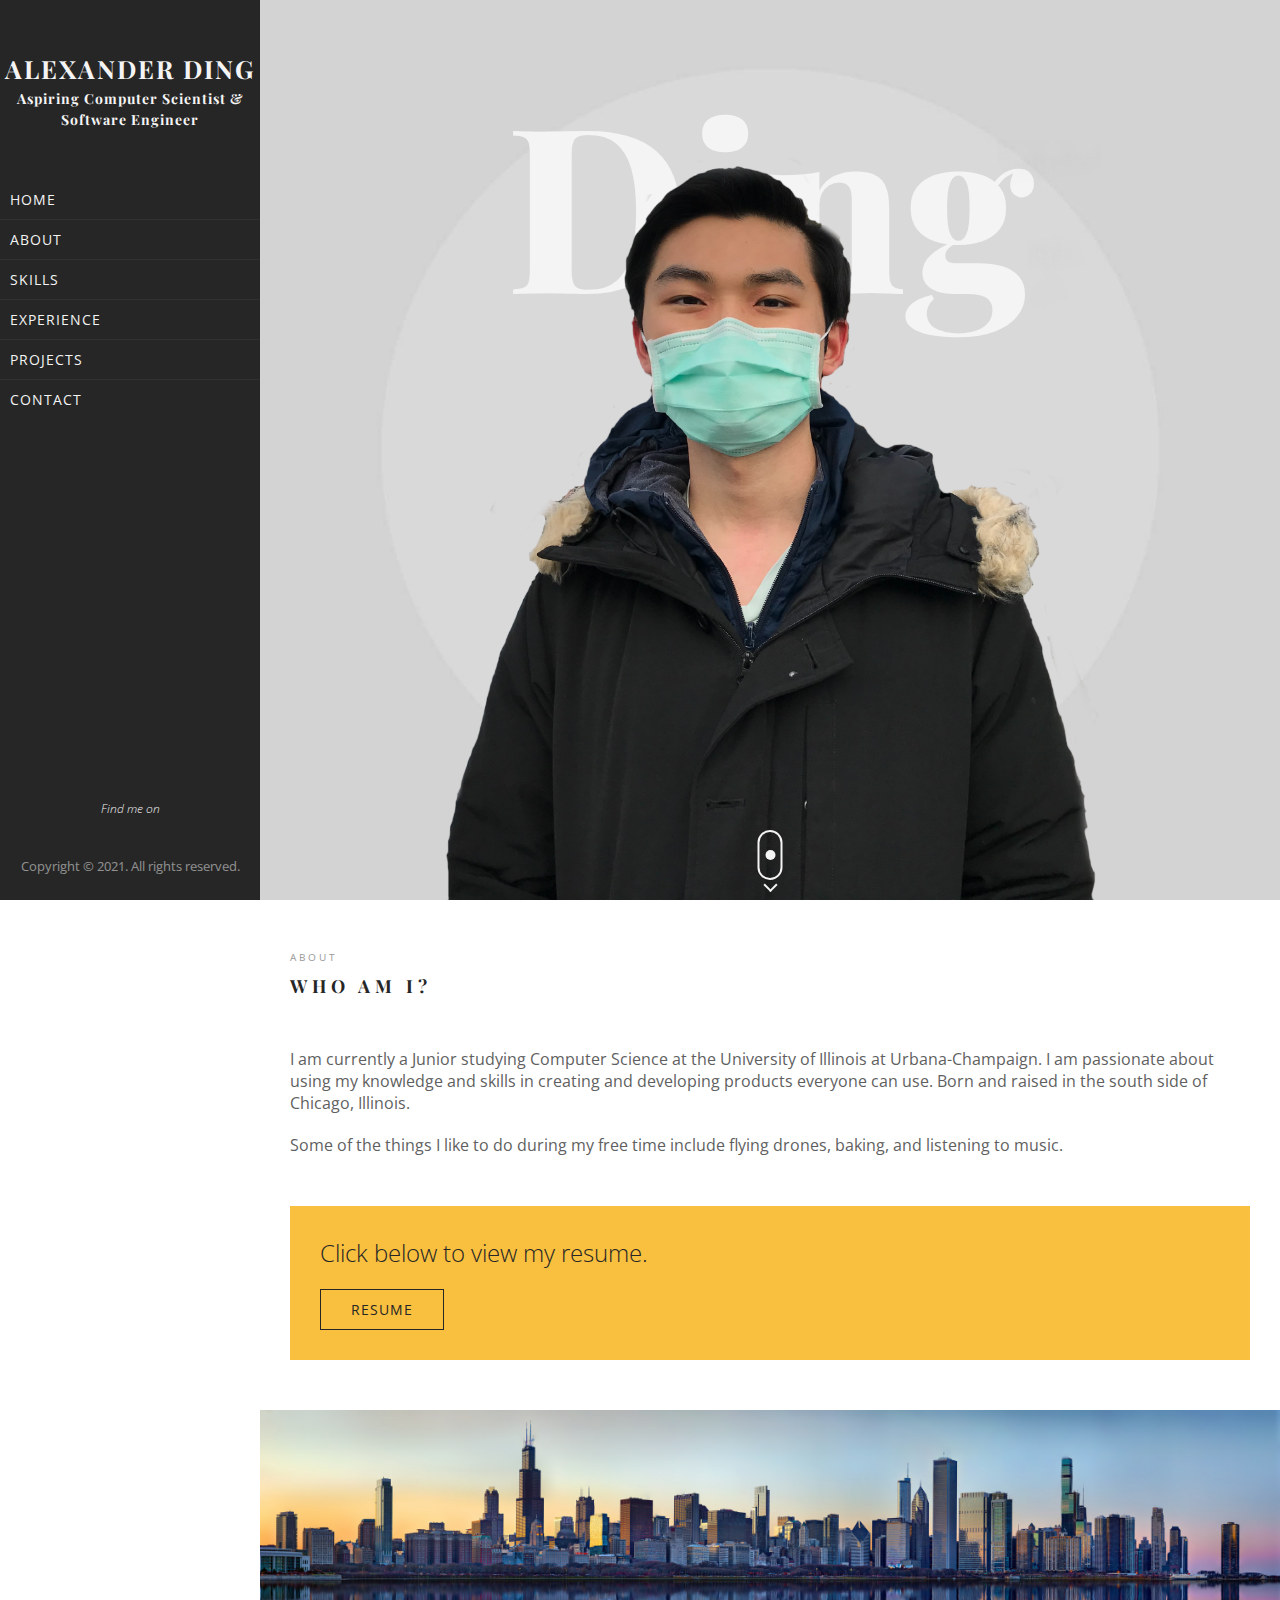
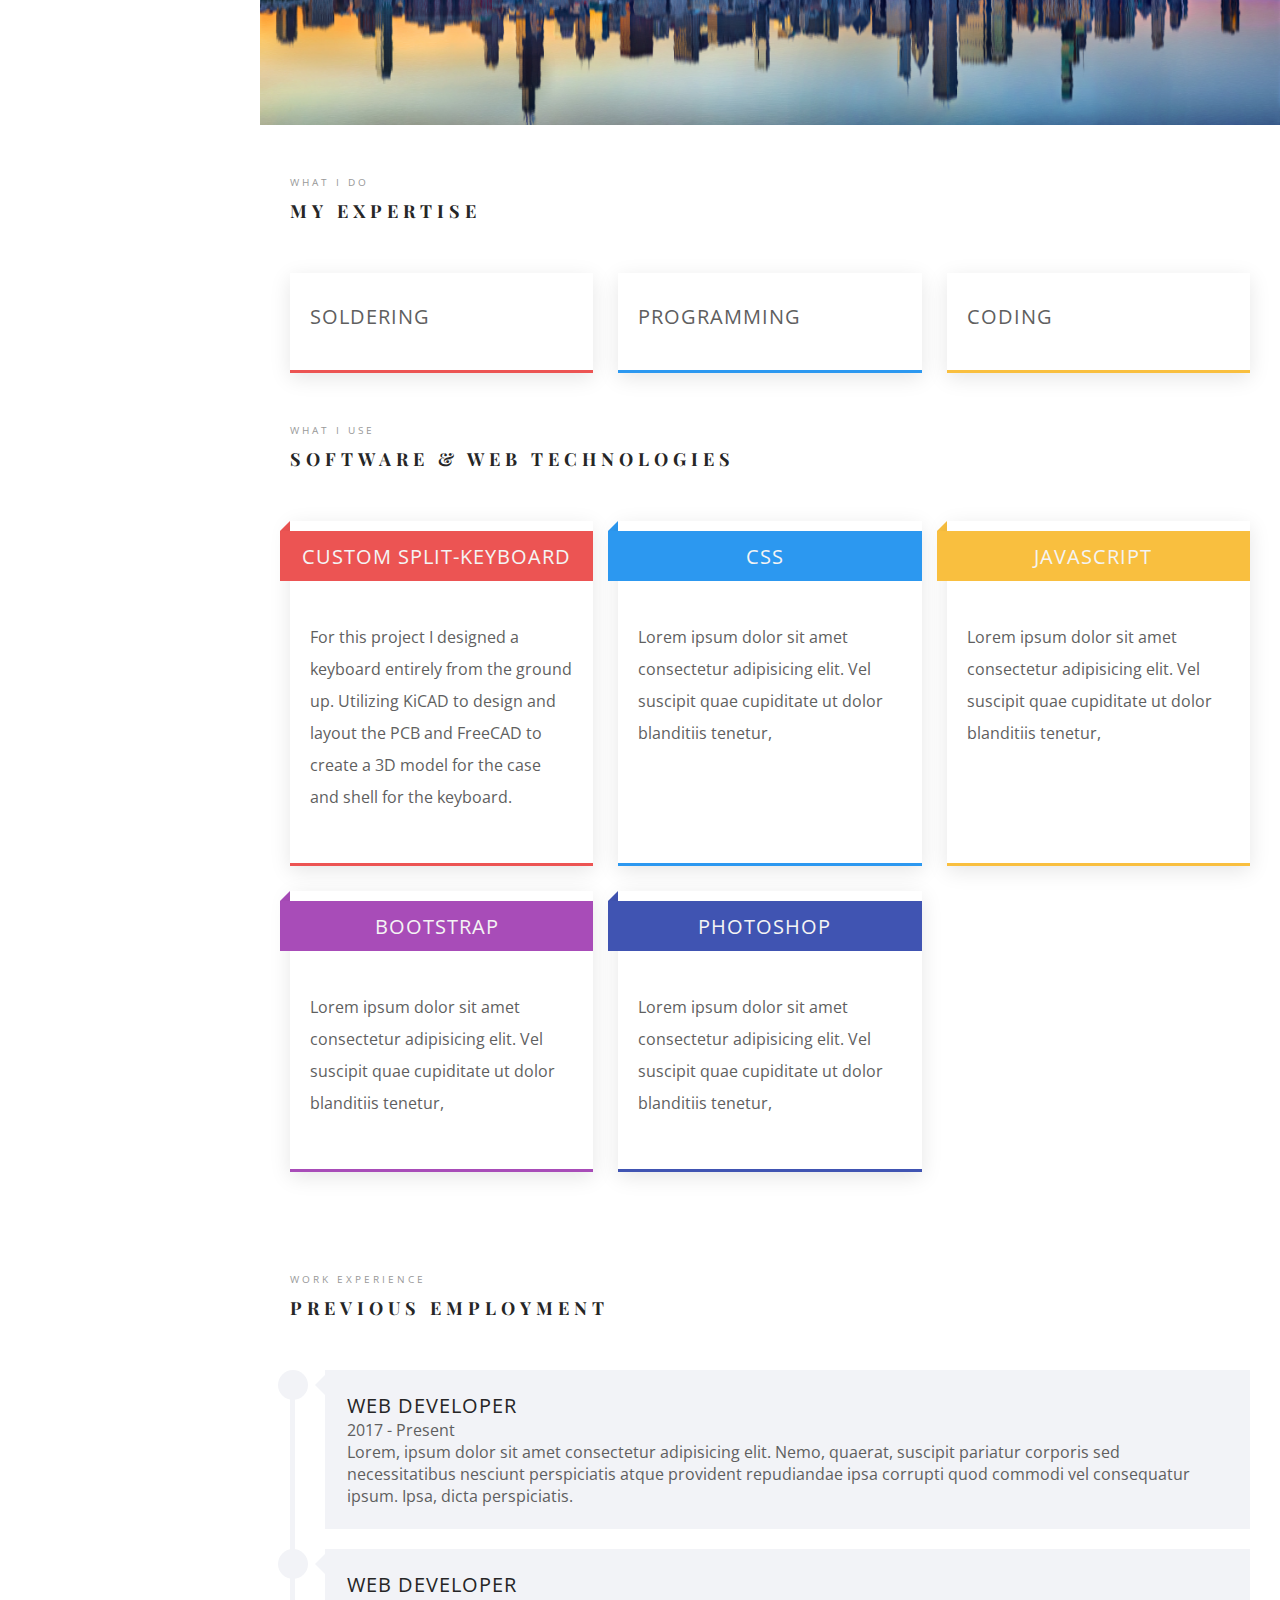
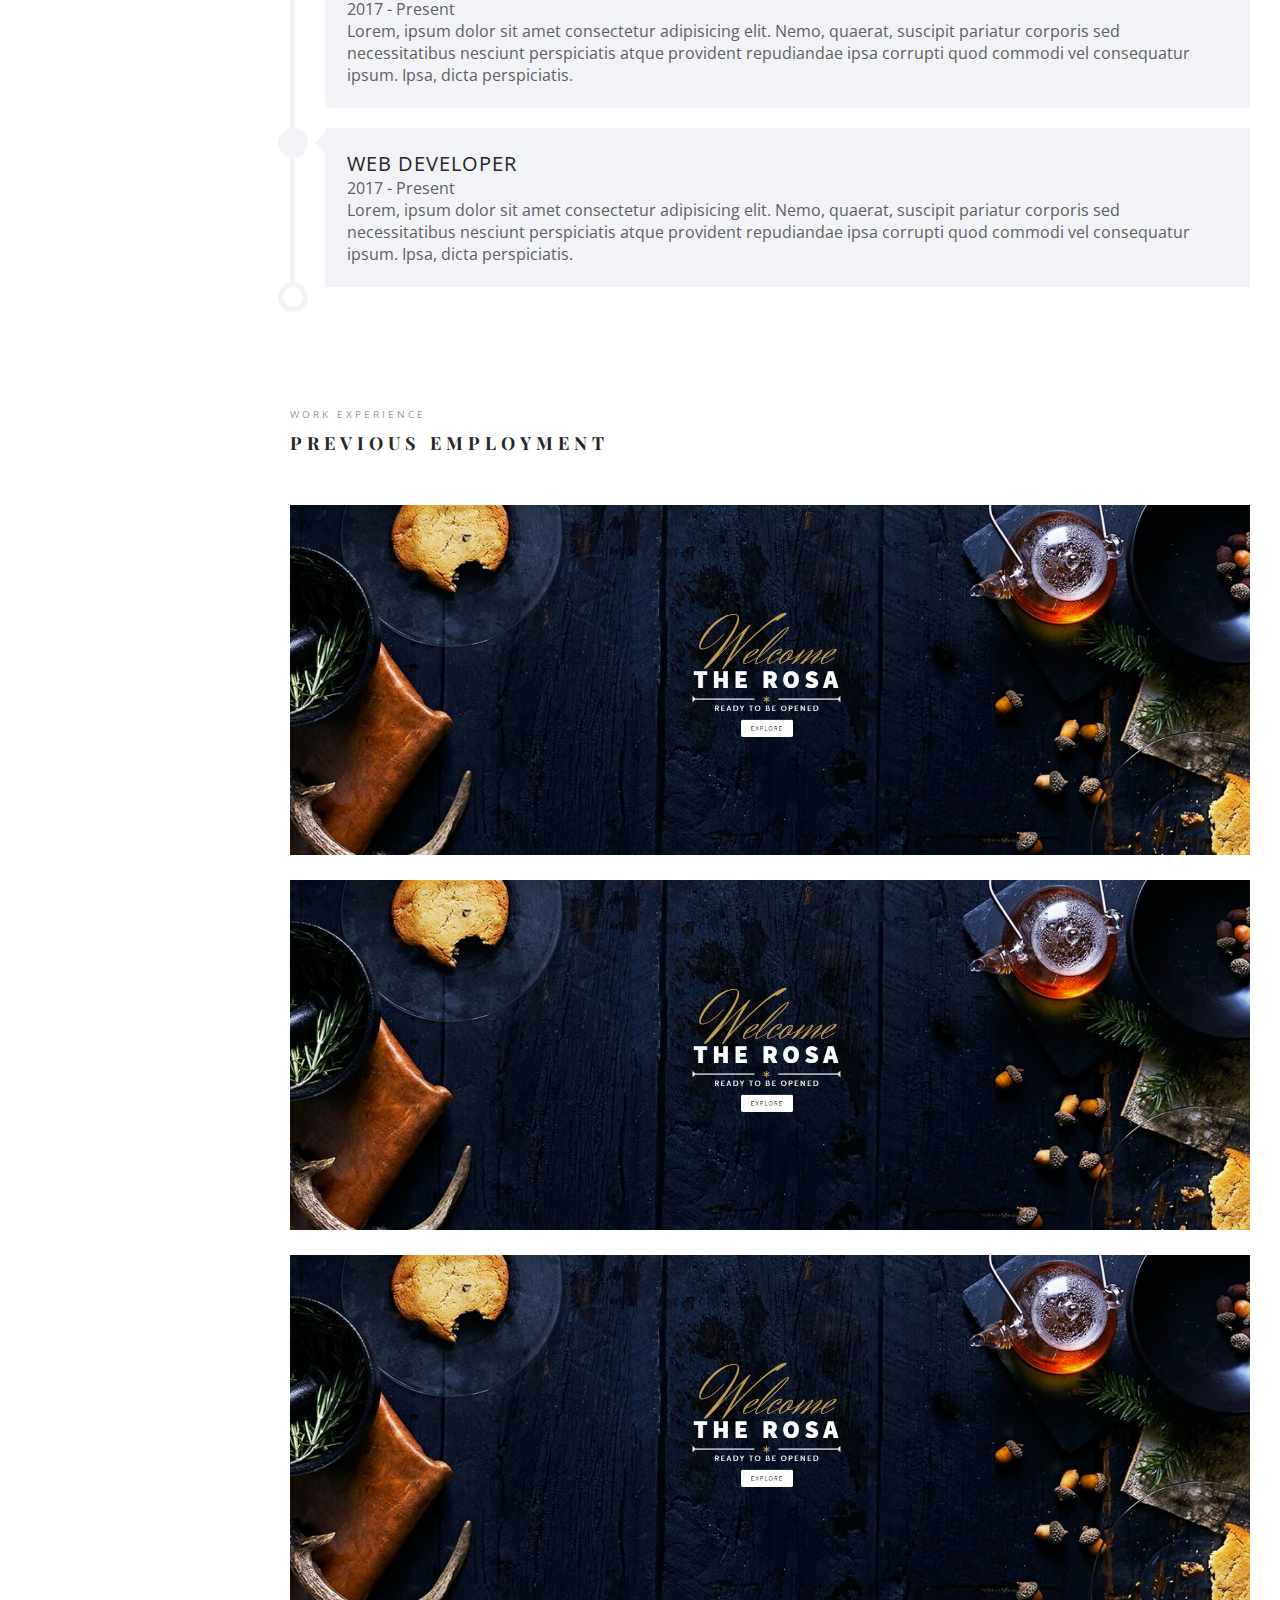
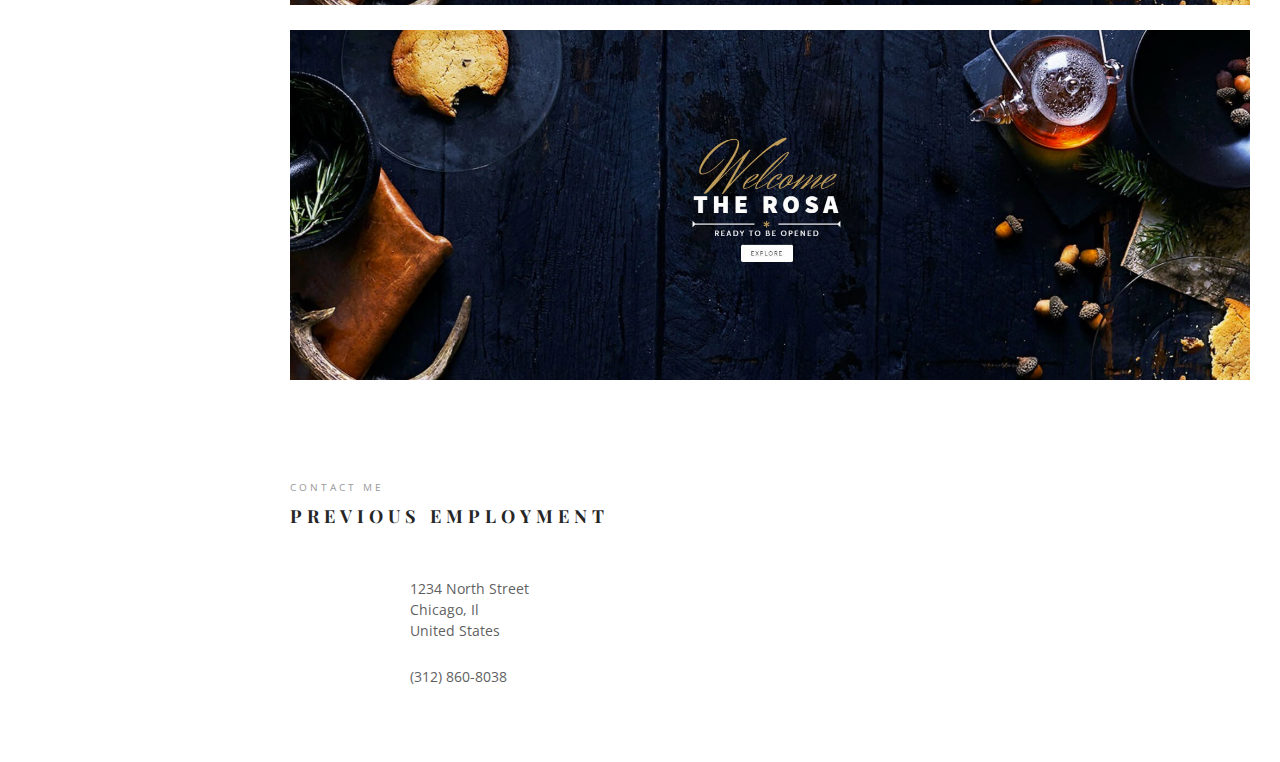
<file: index.html>
<!DOCTYPE html>
<html lang="en">
<head>
    <meta charset="UTF-8" />
    <meta name="viewport" content="width=device-width, user-scalable=no, initial-scale=1.0, maximum-scale=1.0, minimum-scale=1.0" />
    <meta http-equiv="X-UA-Compatible" content="ie=edge" />
    <title> Alex Ding | Portfolio</title>
    <!--Import fonts-->
    <link href="https://fonts.googleapis.com/css2?family=Open+Sans:wght@300;400&family=Playfair+Display:wght@400;600&display=swap" rel="stylesheet" />
    <!--Import icons-->
    <link rel="stylesheet" href="https://code.ionicframework.com/ionicons/2.0.1/css/ionicons.min.css" />
    <link rel="stylesheet" href="styles.css" />
</head>

<body>
 
<div class="hamburger-menu">
    <i class="ion-navicon open"></i>
    <i class="ion-android-close close"></i>
</div>

<nav class="nav">
    <div class="intro">
        <h1 class="intro-heading">Alexander Ding</h1>
        <h2 class="intro-subhead">Aspiring Computer Scientist & Software Engineer</h2>
    </div>

    <ul class="nav-list">
        <li class="nav-item">
            <a href="index.html" class="nav-link">Home</a>
        </li>
        <li class="nav-item">
            <a href="#about" class="nav-link">About</a>
        </li>
        <li class="nav-item">
            <a href="#skills" class="nav-link">Skills</a>
        </li>
        <li class="nav-item">
            <a href="#experience" class="nav-link">Experience</a>
        </li>
        <li class="nav-item">
            <a href="#portfolio" class="nav-link">Projects</a>
        </li>
        <li class="nav-item">
            <a href="#contact" class="nav-link">Contact</a>
        </li>
    </ul>

    <div class="social-media-wrapper">
        <span>Find me on</span>
        <div class="social-media">
            <a href="https://github.com/HotlineDing" class="sm-link"><i class="ion-social-github"></i></a>
            <a href="https://www.linkedin.com/in/alexander-ding-3983961a1/" class="sm-link"><i class="ion-social-linkedin"></i></a>
        </div>
    </div>

    <div class="copyright-notice">
        <p>Copyright &copy; 2021. All rights reserved.</p>
    </div>
</nav>

<main class="main">
    <section class="hero">
        <h5 class="name-heading">Ding</h5>
        <img src="./images/better-cutout2.png" alt="" class="hero-person-image">
        <a href="#about" class="scroll-down">
            <div class="mouse">
                <span></span>
            </div>
            <div class="arrow">
                <span></span>
            </div>
        </a>
    </section>

    

    <section class="about-me" id="about">
        <div class="container">
            <div class="heading-group">
                <span class="section-head-small">
                    About
                </span>
                <h5 class="section-head-large">
                    Who am I?
                </h5>
            </div>
            <div class="about-me-intro">
                <div class="intro-description">
                    <p> 
                        <!-- <span>
                            Hello! I'm Alexander Ding.
                        </span> -->
                        I am currently a Junior studying Computer Science at the University of Illinois at Urbana-Champaign.  I am passionate about using my knowledge and skills in creating and developing products everyone can use.  Born and raised in the south side of Chicago, Illinois.
                    </p>
                    <p>
                        Some of the things I like to do during my free time include flying drones, baking, and listening to music.
                    </p>
                </div>
                <div class="call-to-action">
                    <p>
                       Click below to view my resume.
                    </p>
                    <a href="Resume.pdf" class="btn cta-btn" target="_blank">Resume</a>
                </div>
            </div>
        </div>
    </section>

    <section class="motto">
        <div class="container">
            <!-- <div class="quote-wrapper">
                <blockquote class="quote">Do or Die.</blockquote>
                <cite class="quote-by">~ Chris Hansen</cite>
            </div> -->
        </div>
    </section>

    <section class="my-expertise" id="skills">
        <div class="container">
            <div class="heading-group">
                <span class="section-head-small">
                    What I do
                </span>
                <h5 class="section-head-large">
                    My Expertise
                </h5>
            </div>
            
            <div class="grid">
                <div class="grid-item orange">
                    <span class="item-icon">
                        <i class="ion-wrench"></i>
                    </span>
                    <h3 class="item-heading">Soldering</h3>
                </div>
                <div class="grid-item blue">
                    <span class="item-icon">
                        <i class="ion-image"></i>
                    </span>
                    <h3 class="item-heading">Programming</h3>
                </div>
                <div class="grid-item yellow">
                    <span class="item-icon">
                        <i class="ion-images"></i>
                    </span>
                    <h3 class="item-heading">Coding</h3>
                </div>
            </div>

            <div class="heading-group margin-top">
                <span class="section-head-small">
                    What I use
                </span>
                <h5 class="section-head-large">
                    Software & Web Technologies
                </h5>
            </div>

            <div class="grid">
                <div class="grid-item orange">
                    <div class="item-skill">
                        <h5 class="skill-name">Custom split-keyboard</h5>
                    </div>
                    <p class="skill-description">
                        For this project I designed a keyboard entirely from the ground up.  Utilizing KiCAD to design and layout the PCB and FreeCAD to create a 3D model for the case and shell for the keyboard.
                    </p>
                </div>
                <div class="grid-item blue">
                    <div class="item-skill">
                        <h5 class="skill-name">CSS</h5>
                    </div>
                    <p class="skill-description">
                        Lorem ipsum dolor sit amet consectetur adipisicing elit. Vel suscipit quae cupiditate ut dolor blanditiis tenetur, 
                    </p>
                </div>
                <div class="grid-item yellow">
                    <div class="item-skill">
                        <h5 class="skill-name">Javascript</h5>
                    </div>
                    <p class="skill-description">
                        Lorem ipsum dolor sit amet consectetur adipisicing elit. Vel suscipit quae cupiditate ut dolor blanditiis tenetur, 
                    </p>
                </div>
                <div class="grid-item purple">
                    <div class="item-skill">
                        <h5 class="skill-name">Bootstrap</h5>
                    </div>
                    <p class="skill-description">
                        Lorem ipsum dolor sit amet consectetur adipisicing elit. Vel suscipit quae cupiditate ut dolor blanditiis tenetur, 
                    </p>
                </div>
                <div class="grid-item dark-blue">
                    <div class="item-skill">
                        <h5 class="skill-name">Photoshop</h5>
                    </div>
                    <p class="skill-description">
                        Lorem ipsum dolor sit amet consectetur adipisicing elit. Vel suscipit quae cupiditate ut dolor blanditiis tenetur, 
                    </p>
                </div>
            </div>
        </div>
    </section>




    <section class="work-experience" id="experience">
        <div class="container">
            <div class="heading-group">
                <span class="section-head-small">
                    Work Experience
                </span>
                <h5 class="section-head-large">
                    Previous employment
                </h5>
            </div>

            <div class="timeline">
                <div class="timeline-item">
                    <timeline-heading>
                        <h3 class="timeline-entry-name">Web Developer</h3>
                        <span>2017 - Present</span>
                    </timeline-heading>
                    <p>
                        Lorem, ipsum dolor sit amet consectetur adipisicing elit. Nemo, quaerat, suscipit pariatur corporis sed necessitatibus nesciunt perspiciatis atque provident repudiandae ipsa corrupti quod commodi vel consequatur ipsum. Ipsa, dicta perspiciatis.
                    </p>
                </div>
    
                <div class="timeline-item">
                    <timeline-heading>
                        <h3 class="timeline-entry-name">Web Developer</h3>
                        <span>2017 - Present</span>
                    </timeline-heading>
                    <p>
                        Lorem, ipsum dolor sit amet consectetur adipisicing elit. Nemo, quaerat, suscipit pariatur corporis sed necessitatibus nesciunt perspiciatis atque provident repudiandae ipsa corrupti quod commodi vel consequatur ipsum. Ipsa, dicta perspiciatis.
                    </p>
                </div>
    
                <div class="timeline-item">
                    <timeline-heading>
                        <h3 class="timeline-entry-name">Web Developer</h3>
                        <span>2017 - Present</span>
                    </timeline-heading>
                    <p>
                        Lorem, ipsum dolor sit amet consectetur adipisicing elit. Nemo, quaerat, suscipit pariatur corporis sed necessitatibus nesciunt perspiciatis atque provident repudiandae ipsa corrupti quod commodi vel consequatur ipsum. Ipsa, dicta perspiciatis.
                    </p>
                </div>
            </div>
        </div>
    </section>

    <section class="my-portfolio" id="portfolio">
        <div class="container">
            <div class="heading-group">
                <span class="section-head-small">
                    Work Experience
                </span>
                <h5 class="section-head-large">
                    Previous employment
                </h5>
            </div>

            <div class="grid">
                <div class="grid-item">
                    <img src="./images/the_rosa.jpg" alt="" class="portfolio-item-image">
                    <div class="portfolio-item-info">
                        <h5 class="project-name">The Rosa <span>01</span></h5>
                        <span class="project-type">Website</span>
                        <div class="info-cta">
                            <a href="#" class="btn info-btn">Live Demo</a>
                            <a href="#" class="btn info-btn">Source Code</a>
                        </div>
                    </div>
                </div>
                <div class="grid-item">
                    <img src="./images/the_rosa.jpg" alt="" class="portfolio-item-image">
                    <div class="portfolio-item-info">
                        <h5 class="project-name">The Rosa <span>02</span></h5>
                        <span class="project-type">Website</span>
                        <div class="info-cta">
                            <a href="#" class="btn info-btn">Live Demo</a>
                            <a href="#" class="btn info-btn">Source Code</a>
                        </div>
                    </div>
                </div>
                <div class="grid-item">
                    <img src="./images/the_rosa.jpg" alt="" class="portfolio-item-image">
                    <div class="portfolio-item-info">
                        <h5 class="project-name">The Rosa <span>03</span></h5>
                        <span class="project-type">Website</span>
                        <div class="info-cta">
                            <a href="#" class="btn info-btn">Live Demo</a>
                            <a href="#" class="btn info-btn">Source Code</a>
                        </div>
                    </div>
                </div>
                <div class="grid-item">
                    <img src="./images/the_rosa.jpg" alt="" class="portfolio-item-image">
                    <div class="portfolio-item-info">
                        <h5 class="project-name">The Rosa <span>04</span></h5>
                        <span class="project-type">Website</span>
                        <div class="info-cta">
                            <a href="#" class="btn info-btn">Live Demo</a>
                            <a href="#" class="btn info-btn">Source Code</a>
                        </div>
                    </div>
                </div>
            </div>
        </div>
    </section>


    <section class="contact" id="contact">
        <div class="container">
            <div class="heading-group">
                <span class="section-head-small">
                    Contact me
                </span>
                <h5 class="section-head-large">Previous employment</h5>
            </div>

            <div class="contact-info-wrapper">
                <div class="contact-info">

                    <div class="contact-info-item">
                        <div class="info-item-icon">
                            <i class="ion-location"></i>
                        </div>
                        <div class="data-wrapper">
                            <span class="info-item-data">1234 North Street</span>
                            <span class="info-item-data">Chicago, Il</span>
                            <span class="info-item-data">United States</span>
                        </div>
                    </div>

                    <div class="contact-info-item">
                        <div class="info-item-icon">
                            <i class="ion-ios-telephone"></i>
                        </div>
                        <div class="data-wrapper">
                            <span class="info-item-data">(312) 860-8038</span>
                        </div>
                    </div>
                </div>
            </div>
        </div>
    </section>


</main>


<!--Link JS-->
<script src="main.js"></script>
</body>
</html>
</file>
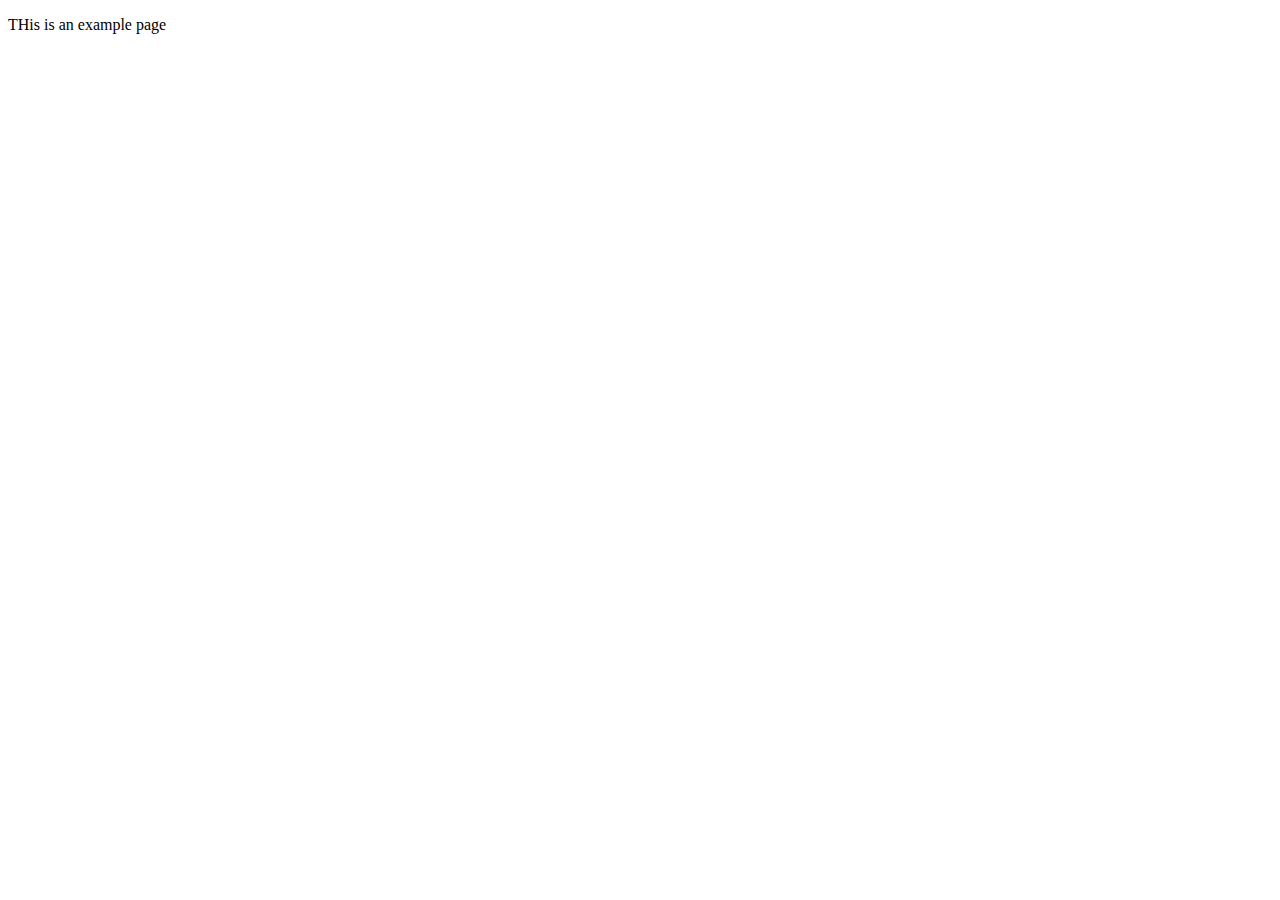
<file: sub/extra.html>
<!DOCTYPE html>
<html lang="en">
<head>
    <meta charset="UTF-8">
    <meta name="viewport" content="width=device-width, initial-scale=1.0">
    <title>Document</title>
</head>
<body>
    <p> THis is an example page</p>
</body>
</html>
</file>
<file: styles.css>
/*Base styles*/
* {
    margin: 0;
    padding: 0;
    box-sizing: border-box;
}

:root {
    --body-font-size: 1.6rem;
    --body-font-color: #5f5f5f;
    --body-font-family: 'Open Sans', sans-serif;
    --heading-font-family: 'Playfair Display', sans-serif;
    --light-color: #f4f4f4;
    --dark-color: #262626;
    --light-gray-color: #f2f3f7;
    --orange-color: #ec5453;
    --blue-color: #2c98f0;
    --yellow-color: #f9bf3f;
    --purple-color: #a84cb8;
    --dark-blue-color: #4054b2;
}


html {
    font-size: 62.5%;
    scroll-behavior: smooth;
}

body {
    font-family: var(--body-font-family);
    color: var(--body-font-color);
    font-size: var(--body-font-size);
}

a {
    display: block;
    text-decoration: none;
}


/* Navigation styles */
.hamburger-menu {
    display: none;
}

.nav {
    width: 26rem;
    height: 100vh;
    background-color: var(--dark-color);
    color: var(--light-color);
    position: fixed;
    top: 0;
    left: 0;
    z-index: 1000;
    display: flex;
    flex-direction: column;
}

.intro {
    font-family: var(--heading-font-family);
    text-align: center;
    margin: 5rem 0rem;
    line-height: 1.5;
}

.intro-heading {
    font-size: 2.5rem;
    text-transform: uppercase;
    letter-spacing: 2px;
}

.intro-subhead {
    font-size: 1.4rem;
    letter-spacing: 1px;
}

.nav-list {
    list-style: none;
}

.nav-item {
    position: relative;
}

.nav-item::before {
    content: "";
    width: 100%;
    height: 100%;
    background-color: rgba(255, 255, 255, .1);
    position: absolute;
    top: 0;
    left: 0;
    z-index: -1;
    transform: scaleX(0);
    transform-origin: left;
    transition: transform .5s cubic-bezier(.83, 0, 0.17, 1);
}

.nav-item:hover::before {
    transform: scaleX(1);
}

.nav-item:not(:last-child) {
    border-bottom: 1px solid rgba(255, 255, 255, .05);
}

.nav-link {
    font-size: 1.4rem;
    text-transform: uppercase;
    letter-spacing: 1px;
    color: var(--light-color);
    padding: 1rem;
}

.social-media-wrapper {
    margin-top: auto;
    margin-bottom: 3rem;
    text-align: center;
}

.social-media-wrapper span {
    display: block;
    font-size: 1.2rem;
    font-style: italic;
    font-weight: 300;
    margin-bottom: 1rem;
}

.social-media {
    display: flex;
    justify-content: center;
}

.sm-link {
    font-size: 3.6rem;
    color: var(--light-color);
    transition: color .5s, transform .5s;
}

.sm-link:hover {
    color: #999;
    transform: translateY(-3px);
}

.sm-link:nth-child(2){
    margin: 0 2rem;
}

.copyright-notice {
    text-align: center;
    font-size: 1.3rem;
    margin-bottom: 2.5rem;
    color: rgba(255, 255, 255, .5);
}


/* Main styles */
.main {
    width: calc(100% - 26rem);
    transform: translateX(26rem);
}

section:not(.hero) {
    padding: 5rem 0;
}


/* Hero Styles */
.hero {
    height: 100vh;
    background: url("./images/hero_background.jpg") bottom center;
    background-size: cover;
    position: relative;
    display: flex;
    justify-content: center;
    overflow: hidden;
}


.name-heading {
    position: absolute;
    top: 5vh;
    left: 50%;
    transform: translate(-50%, -0%);
    font-size: 18vw;
    font-family: var(--heading-font-family);
    font-weight: 800;
    color: var(--light-color);
    z-index: 1;
    user-select: none;
}

.hero-person-image {
    min-width: 500px;
    max-width: min(65%,800px);
    user-select: none;
    -webkit-user-drag: none;
    margin-top: auto;
    position: relative;
    z-index: 2;
    flex-shrink: 0;
    flex-grow: 1;
    /* object-fit: cover; */
}

.scroll-down {
    position: absolute;
    bottom: 1rem;
    left: 50%;
    transform: translateX(-50%);
    display: flex;
    flex-direction: column;
    align-items: center;
    z-index: 5;
}

.mouse {
    height: 5rem;
    width: 2.5rem;
    border: 2px solid var(--light-color);
    border-radius: 2rem;
    display: flex;
}

.mouse span {
    display: block;
    width: 1rem;
    height: 1rem;
    background-color: var(--light-color);
    border-radius: 50%;
    margin: auto;
    animation: move-wheel 1s linear infinite;
}

.arrow span {
    display: block;
    border-right: 2px solid var(--light-color);
    border-bottom: 2px solid var(--light-color);
    width: 1rem;
    height: 1rem;
    transform: rotate(45deg);
    animation: arrow-down 1s linear infinite;
}

@keyframes move-wheel {
    0% {
        opacity: 1;
        transform: translateY(-1rem);
    }
    100%{
        opacity: 0;
        transform: translateY(2rem);
    }
}

@keyframes arrow-down {
    0% {
        opacity: 0;
    }
    25% {
        opacity: .25;
    }
    50% {
        opacity: .5;
    }
    75% {
        opacity: .75;
    }
    100%{
        opacity: 1;
    }
}


/* About Styles */
.container {
    max-width: 120rem;
    margin: 0 auto;
    padding: 0 3rem;
}

.heading-group {
    color: var(--dark-color);
    margin-bottom: 5rem;
}

.section-head-small {
    display: block;
    font-size: 1rem;
    text-transform: uppercase;
    color: #999;
    letter-spacing: 3px;
    margin-bottom: 1rem;
}

.section-head-large {
    font-size: 1.8rem;
    font-family: var(--heading-font-family);
    text-transform: uppercase;
    letter-spacing: .5rem;
}

.intro-description p:not(:last-child) {
    margin-bottom: 2rem;
}

.intro-description p span {
    font-family: var(--heading-font-family);
    font-weight: bold;
    color: var(--dark-color);
    letter-spacing: 1px;

}

.call-to-action {
    background-color: var(--yellow-color);
    margin-top: 5rem;
    padding: 3rem;
    color: var(--dark-color);
}

.call-to-action p{
    font-size: 2.4rem;
    font-weight: 300;
    margin-bottom: 2rem;
}

.btn {
    font-size: 1.4rem;
    text-transform: uppercase;
    letter-spacing: 1px;
    padding: 1rem 3rem;
    display: inline-block;
    transition: background-color .5s;
}

.cta-btn {
    color: var(--dark-color);
    border: 1px solid var(--dark-color);
}

.cta-btn:hover {
    color: var(--light-color);
    background-color: var(--dark-color);
}


/* My Expertise */
.grid {
    display: grid;
    grid-template-columns: repeat(auto-fit, minmax(30rem, 1fr));
    gap: 2.5rem;
}

.my-expertise .grid-item {
    background-color: #fff;
    box-shadow: 0 .5rem 2rem rgba(0, 0, 0, .1);
    padding: 2rem;
    border-bottom: 3px solid transparent;
    position: relative;
}

.grid-item.orange {
    border-bottom-color: var(--orange-color);
}

.grid-item.blue {
    border-bottom-color: var(--blue-color);
}

.grid-item.yellow {
    border-bottom-color: var(--yellow-color);
}

.grid-item.purple {
    border-bottom-color: var(--purple-color);
}

.grid-item.dark-blue {
    border-bottom-color: var(--dark-blue-color);
}

.orange i {
    color: var(--orange-color);
}

.blue i {
    color: var(--blue-color);
}

.yellow i {
    color: var(--yellow-color);
}

.item-icon {
    display: block;
    font-size: 3.6rem;
    margin-bottom: 1rem;
}

.item-heading {
    font-size: 2rem;
    font-weight: 400;
    text-transform: uppercase;
    letter-spacing: 1px;
    margin-bottom: 2rem;
}

.margin-top {
    margin-top: 5rem;
}

.item-skill {
    width: calc(100% + 1rem);
    height: 5rem;
    position: absolute;
    top: 1rem;
    left: -1rem;
    display: flex;
}

.item-skill::before {
    content: "";
    position: absolute;
    top: -1rem;
    left: -1rem;
    border: 1rem solid transparent;
    z-index: -1;
}

.orange .item-skill {
    background-color: var(--orange-color);
}

.orange .item-skill::before {
    border-right-color: var(--orange-color);
}

.blue .item-skill {
    background-color: var(--blue-color);
}

.blue .item-skill::before {
    border-right-color: var(--blue-color);
}

.yellow .item-skill {
    background-color: var(--yellow-color);
}

.yellow .item-skill::before {
    border-right-color: var(--yellow-color);
}

.purple .item-skill {
    background-color: var(--purple-color);
}

.purple .item-skill::before {
    border-right-color: var(--purple-color);
}

.dark-blue .item-skill {
    background-color: var(--dark-blue-color);
}

.dark-blue .item-skill::before {
    border-right-color: var(--dark-blue-color);
}

.skill-name {
    font-size: 2rem;
    text-transform: uppercase;
    color: var(--light-color);
    font-weight: 400;
    letter-spacing: 1px;
    margin: auto;
}

.skill-description {
    margin-top: 5rem;
    padding: 3rem 0;
    line-height: 2;
}


/* Motto Styles */
.motto {
    height: 35vh;
    background: url("./images/chicago-skyline.jpg") top left;
    background-size: cover;
    position: relative;
    z-index: 1;
}

.motto::before {
    content: "";
    width: 100%;
    height: 100%;
    /* background-color: rgba(0, 0, 0, .75); */
    position: absolute;
    top: 0;
    left: 0;
    z-index: -1;
}

.motto .container {
    height: 100%;
    display: flex;
}

.quote-wrapper {
    margin: auto;
    max-width: 50rem;
    text-align: center;
    color: var(--light-color);
}

.quote {
    font-size: 2rem;
    font-weight: 300;
    padding: .5rem;
    position: relative;
}

.quote::before, .quote::after {
    position: absolute;
    font-size: 15rem;
    width: 5rem;
    height: 5rem;
    font-family: sans-serif;
}

.quote::before {
    content: open-quote;
    top: -5rem;
    left: -6rem;
}

.quote::after {
    content: close-quote;
    top: -.5rem;
    right: -6rem;
}

.quote-by {
    display: block;
    text-align: right;
    margin-top: 2rem;
}


/* Work Experience */
.timeline {
    position: relative;
}

.timeline::before,
.timeline::after,
.timeline-item::before,
.timeline-item::after {
    content: "";
    position: absolute;
}

.timeline::before {
    width: .5rem;
    height: 100%;
    background-color: var(--light-gray-color);
    border-radius: 1rem;
    top: 50%;
    left: 0;
    transform: translateY(-50%);
}

.timeline::after {
    width: 2rem;
    height: 2rem;
    border: .5rem solid var(--light-gray-color);
    border-radius: 50%;
    bottom: -2.5rem;
    left: -1.2rem;
}

.timeline-item {
    background-color: var(--light-gray-color);
    padding: 2.2rem;
    margin-left: 3.5rem;
    margin-bottom: 2rem;
    position: relative;
}

.timeline-item::before {
    top: .5rem;
    left: -2rem;
    border: 1rem solid transparent;
    border-right-color: var(--light-gray-color);
}

.timeline-item::after {
    width: 3rem;
    height: 3rem;
    background-color: var(--light-gray-color);
    border-radius: 50%;
    top: -.3px;
    left: -4.7rem;
}

.timeline-heading {
    margin-bottom: 2rem;
}

.timeline-entry-name {
    /* display: inline-block; */
    font-size: 2rem;
    font-weight: 400;
    letter-spacing: 1px;
    color: var(--dark-color);
    text-transform: uppercase;
}


/* My portfolio */
.my-portfolio .grid{
    grid-template-columns: repeat(auto-fit, minmax(50rem, 1fr));
}

.my-portfolio .grid-item {
    min-height: 35rem;
    position: relative;
    overflow: hidden;
}

.portfolio-item-image {
    width: 100%;
    height: 100%;
    object-fit: cover;
    position: absolute;
    top: 0;
    left: 0;
}

.portfolio-item-info {
    width: 100%;
    height: 100%;
    background-color: var(--blue-color);
    color: var(--light-color);
    position: absolute;
    top: 0;
    left: 0;
    padding: 2rem;
    text-transform: uppercase;
    display: flex;
    flex-direction: column;
    opacity: 0;
    transition: opacity .5s;
}

.portfolio-item-info:hover {
    opacity: 1;
}

.project-name {
    font-size: 2rem;
    letter-spacing: 1px;
    margin-bottom: .7rem;
    transform: translateY(-2rem);
    transition: transform .5s;
}

.project-name span {
    font-weight: 300;
    opacity: .5;
}

.project-type {
    font-size: 1.3rem;
    opacity: .5;
    transform: translateY(2rem);
    transition: transform .5s;
}

.portfolio-item-info:hover .project-name,
.portfolio-item-info:hover .project-type {
    transform: translateY(0);
}

.info-cta {
    margin-top: auto;
}

.info-btn {
    color: var(--light-color);
    border: 1px solid var(--light-color);
}

.info-btn:hover {
    color: var(--dark-color);
    background-color: rgba(255, 255, 255, .7);
    border-color: transparent;
}


/* Contact Styles */
.contact-info-wrapper {
    display: flex;
    flex-wrap: wrap;
}

.contact-info {
    flex-basis: 45%;
}

.contact-info-item {
    display: flex;
    align-items: center;
    margin-bottom: 2.5rem;
}

.info-item-icon {
    background-color: var(--light-gray-color);
    display: flex;
    width: 10rem;
    font-size: 5rem;
    color: var(--blue-color);
    border-radius: 3px;
}

.info-item-icon i {
    margin: auto;
}

.data-wrapper {
    margin-left: 2rem;
}

.info-item-data {
    display: block;
    font-size: 1.4rem;
    line-height: 1.5;
}



/* Media queries */
@media screen and (max-width: 1030px) {
    .scroll-down {
        bottom: 5vh;
    }

    .nav {
        transform: translateX(-27rem);
        transition: transform .5s;
    }

    .is-open .nav {
        transform: translateX(0);
    }

    .hamburger-menu {
        display: flex;
        width: 5rem;
        height: 5rem;
        background-color: var(--dark-color);
        color: var(--light-color);
        position: fixed;
        top: 0;
        left: 0;
        font-size: 2.6rem;
        cursor: pointer;
        transition: transform .5s;
        z-index: 2000;
    }

    .hamburger-menu i {
        margin: auto;
    }

    .close {
        display: none;
    }
    
    .is-open .hamburger-menu {
        transform: translateX(21rem);
    }

    .is-open .close {
        display: block;
    }

    .is-open .open {
        display: none;
    }

    .main {
        width: 100%;
        transform: initial;
    }

    .hero::after {
        content: "";
        position: fixed;
        top: 0;
        left: 0;
        width: 100%;
        height: 100vh;
        background-color: rgba(0, 0, 0, .8);
        z-index: 999;
        opacity: 0;
        transform: scale(0);
    }

    .is-open .hero::after {
        opacity: 1;
        transform: scale(1);
    }

    .name-heading {
        font-size: 25vw;
    }

    .portfolio-item-info {
        background-color: rgba(0, 0, 0, .5);
        opacity: 1;
    }

    .project-name {
        transform: translateY(0);
    }

    .project-type {
        transform: translateY(0);
    }

    .info-btn:first-child {
        margin-bottom: 1rem;
    }
}


@media screen and (max-width: 768px) {
    .grid,
    .my-portfolio .grid {
        grid-template-columns: repeat(auto-fit, minmax(25rem, 1fr));
    }

    .scroll-down {
        bottom: 5vh;
    }

    .hero-person-image {
        max-width: 500px;
    }
}

@media screen and (max-width: 600px) {
    /* .hero {
        height: 50rem;
    } */

    .hero-person-image {
        max-width: 400px;
    }
    .scroll-down {
        bottom: 5vh;
    }

    .call-to-action p{
        font-size: 2rem;
    }

    .motto {
        height: 40vh;
    }

    .quote::before,
    .quote::after {
        font-size: 10rem;
    }

    .quote::before {
        top: -4rem;
        left: -3rem;
    }

    .quote::after {
        bottom: -3rem;
        right: -3rem;
    }

    .quote-by {
        margin-top: 4rem;
    }

    .timeline-entry-name {
        display: block;
        font-size: 1.6rem;
    }

    .timeline-heading span {
        font-size: 1.4rem;
    }
}

@media screen and (min-width: 1925px) {
    html {
        font-size: 75%;
    }
}

@media screen and (orientation: landscape) and (max-width: 1000px) {
    .nav {
        overflow-y: scroll;
    }
    

    .hero {
        /* height: initial;
        min-height: 100vh; */
        max-height: 100vh;
    }
}
</file>
